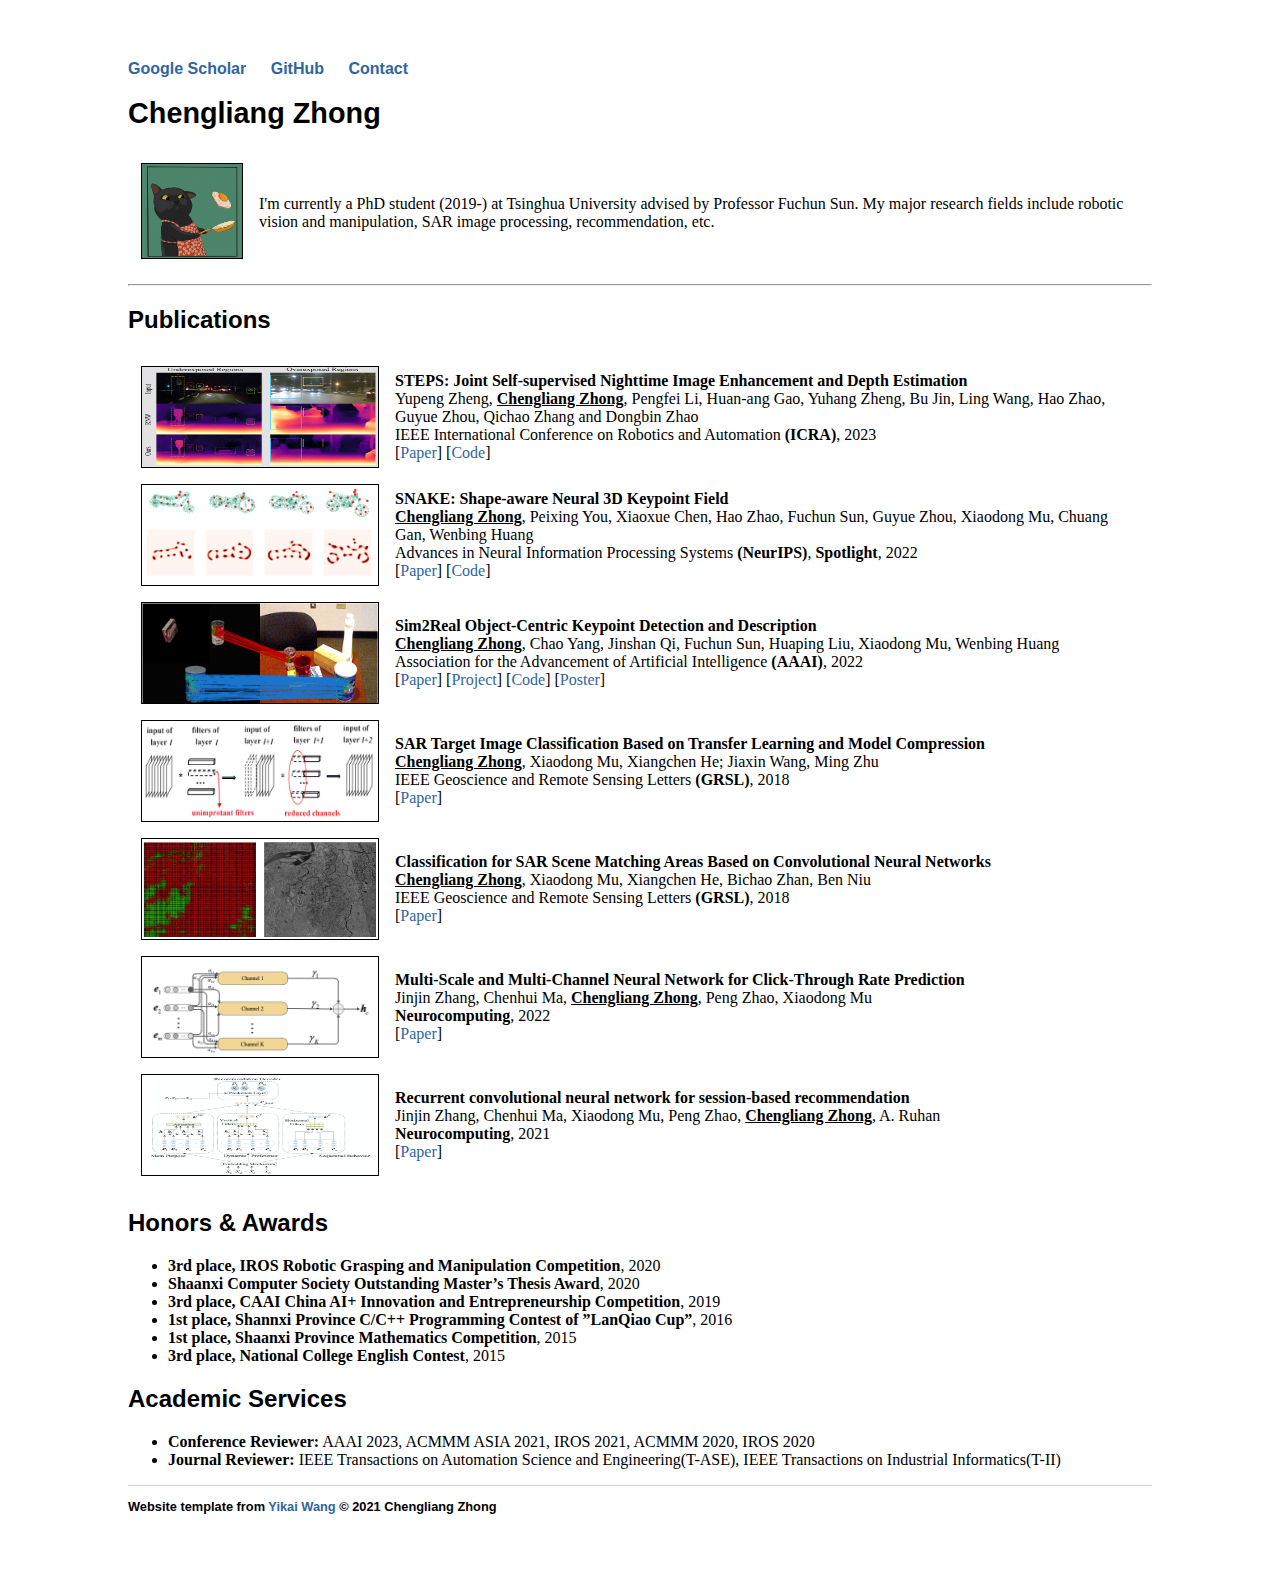
<file: index.html>
<!DOCTYPE html>
<html>

<head>
	<title>Chengliang Zhong</title>
	<!-- link to main stylesheet -->
	<link rel="stylesheet" type="text/css" href="css/main.css">
</head>

<body>
	<nav>
		<ul>
			<li><a href="https://scholar.google.com/citations?user=q-YZG78AAAAJ&hl=en&authuser=1">Google Scholar</a>
			</li>
			<li><a href="https://github.com/zhongcl-thu/">GitHub</a></li>
			<li><a href="mailto:zhongcl19@mails.tsinghua.edu.cn">Contact</a></li>
		</ul>
	</nav>
	<div class="container">

		<h1>
			Chengliang Zhong
		</h1>
		<!-- <a href="mailto:wangyk17@mails.tsinghua.edu.cn">wangyk17@mails.tsinghua.edu.cn</a> -->
		<table border="0" cellpadding="3" cellspacing="10">
			<tr>
				<td style="vertical-align:top">
					<img padding="0px 20px 15px 0px" src="images/profile.jpg" width="100" height="inherit" border="1px"
						alt="">
				</td>
				<td>
					I'm currently a PhD student (2019-) at Tsinghua University advised by Professor Fuchun Sun.
					My major research fields include robotic vision and manipulation,
					SAR image processing, recommendation, etc.
				</td>
			</tr>
		</table>

		<hr>

		<h2>Publications</h2>

		<table border="0" cellpadding="3" cellspacing="10">
			<tr>
				<td><img style="vertical-align:middle" src="projects/STEPS/teaser.png" width="236" height="100"
						border="1px" alt="" /></a></td>
				<td>
					<b>STEPS: Joint Self-supervised Nighttime Image Enhancement and Depth Estimation
					</b> <br>
					Yupeng Zheng, <b><u>Chengliang Zhong</u></b>, Pengfei Li, Huan-ang Gao, Yuhang Zheng, Bu Jin, Ling Wang, Hao Zhao, Guyue Zhou, Qichao Zhang and Dongbin Zhao<br>
					IEEE International Conference on Robotics and Automation <b>(ICRA)</b>, 2023 <br>
					[<a href="https://arxiv.org/abs/2302.01334">Paper</a>]
					[<a href="https://github.com/ucaszyp/STEPS">Code</a>]
					<br>
				</td>
			</tr>

			<tr>
				<td><img style="vertical-align:middle" src="projects/SNAKE/sem.png" width="236" height="100"
						border="1px" alt="" /></a></td>
				<td>
					<b>SNAKE: Shape-aware Neural 3D Keypoint Field
					</b> <br>
					<b><u>Chengliang Zhong</u></b>, Peixing You, Xiaoxue Chen, Hao Zhao, Fuchun Sun, Guyue Zhou,
					Xiaodong Mu, Chuang Gan, Wenbing Huang<br>
					Advances in Neural Information Processing Systems <b>(NeurIPS)</b>, <b>Spotlight</b>, 2022 <br>
					[<a href="https://arxiv.org/abs/2206.01724">Paper</a>]
					[<a href="https://github.com/zhongcl-thu/SNAKE">Code</a>]
					<br>
				</td>
			</tr>

			<tr>
				<td><img style="vertical-align:middle" src="projects/AAAI22/image.png" width="236" height="100"
						border="1px" alt="" /></a></td>
				<td>
					<b>Sim2Real Object-Centric Keypoint Detection and Description
					</b> <br>
					<b><u>Chengliang Zhong</u></b>, Chao Yang, Jinshan Qi, Fuchun Sun, Huaping Liu, Xiaodong Mu, Wenbing
					Huang<br>
					Association for the Advancement of Artificial Intelligence <b>(AAAI)</b>, 2022 <br>
					[<a href="https://arxiv.org/abs/2202.00448">Paper</a>]
					[<a href="https://zhongcl-thu.github.io/rock/">Project</a>]
					[<a href="https://github.com/zhongcl-thu/ROCK">Code</a>]
					[<a href="https://zhongcl-thu.github.io/projects/AAAI22/aaai_poster.pdf">Poster</a>]
					<br>
				</td>
			</tr>


			<tr>
				<td><img style="vertical-align:middle" src="projects/GRSL_tf/image.png" width="236" height="100"
						border="1px" alt="" /></a></td>
				<td>
					<b>SAR Target Image Classification Based on Transfer Learning and Model Compression</b> <br>
					<b><u>Chengliang Zhong</u></b>, Xiaodong Mu, Xiangchen He; Jiaxin Wang, Ming Zhu<br>
					IEEE Geoscience and Remote Sensing Letters <b>(GRSL)</b>, 2018 <br>
					[<a href="https://ieeexplore.ieee.org/document/8520889">Paper</a>] <br>
				</td>
			</tr>

			<tr>
				<td><img style="vertical-align:middle" src="projects/GRSL_match/image.png" width="236" height="100"
						border="1px" alt="" /></a></td>
				<td>
					<b>Classification for SAR Scene Matching Areas Based on Convolutional Neural Networks</b> <br>
					<b><u>Chengliang Zhong</u></b>, Xiaodong Mu, Xiangchen He, Bichao Zhan, Ben Niu<br>
					IEEE Geoscience and Remote Sensing Letters <b>(GRSL)</b>, 2018 <br>
					[<a href="https://ieeexplore.ieee.org/document/8387424">Paper</a>] <br>
				</td>
			</tr>

			<tr>
				<td><img style="vertical-align:middle" src="projects/neuro_multi/image.png" width="236" height="100"
						border="1px" alt="" /></a></td>
				<td>
					<b>Multi-Scale and Multi-Channel Neural Network for Click-Through Rate Prediction</b> <br>
					Jinjin Zhang, Chenhui Ma, <b><u>Chengliang Zhong</u></b>, Peng Zhao, Xiaodong Mu <br>
					<b>Neurocomputing</b>, 2022 <br>
					[<a href="https://www.sciencedirect.com/science/article/pii/S0925231222000534">Paper</a>] <br>
				</td>
			</tr>

			<tr>
				<td><img style="vertical-align:middle" src="projects/neuro_session/image.png" width="236" height="100"
						border="1px" alt="" /></a></td>
				<td>
					<b>Recurrent convolutional neural network for session-based recommendation</b> <br>
					Jinjin Zhang, Chenhui Ma, Xiaodong Mu, Peng Zhao, <b><u>Chengliang Zhong</u></b>, A. Ruhan <br>
					<b>Neurocomputing</b>, 2021 <br>
					[<a href="https://www.sciencedirect.com/science/article/pii/S092523122100062X">Paper</a>] <br>
				</td>
			</tr>

		</table>


		<h2>Honors & Awards</h2>

		<ul>
			<li><b>3rd place, IROS Robotic Grasping and Manipulation Competition</b>, 2020</li>
			<li><b>Shaanxi Computer Society Outstanding Master’s Thesis Award</b>, 2020</li>
			<li><b>3rd place, CAAI China AI+ Innovation and Entrepreneurship Competition</b>, 2019</li>
			<li><b>1st place, Shannxi Province C/C++ Programming Contest of ”LanQiao Cup”</b>, 2016</li>
			<li><b>1st place, Shaanxi Province Mathematics Competition</b>, 2015</li>
			<li><b>3rd place, National College English Contest</b>, 2015</li>
		</ul>


		<h2>Academic Services</h2>

		<ul>
			<!-- <li><b>Conference PC:</b> AAAI 2023, Workshop on ACM International Conference on Multimedia (ACM MM), 2020</li> -->
			<li><b>Conference Reviewer:</b> AAAI 2023, ACMMM ASIA 2021, IROS 2021, ACMMM 2020, IROS 2020</li>
			<li><b>Journal Reviewer:</b> IEEE Transactions on Automation Science and Engineering(T-ASE), IEEE
				Transactions on Industrial
				Informatics(T-II)</li>
		</ul>


		</table>


	</div><!-- /.container -->
</body>

<script>
	(function (i, s, o, g, r, a, m) {
		i['GoogleAnalyticsObject'] = r; i[r] = i[r] || function () {
			(i[r].q = i[r].q || []).push(arguments)
		}, i[r].l = 1 * new Date(); a = s.createElement(o),
			m = s.getElementsByTagName(o)[0]; a.async = 1; a.src = g; m.parentNode.insertBefore(a, m)
	})(window, document, 'script', 'https://www.google-analytics.com/analytics.js', 'ga');

	ga('create', 'UA-89363010-1', 'auto');
	ga('send', 'pageview');
</script>

<footer>
	<ul>
		Website template from <a href="https://yikaiw.github.io/">Yikai Wang</a>
		<li>&copy 2021 Chengliang Zhong </li>
	</ul>
</footer>

</html>
</file>
<file: css/main.css>
body {
    margin: 60px auto;
    width: 80%;
}
nav ul, footer ul {
    font-family:'Helvetica', 'Arial', 'Sans-Serif';
    padding: 0px;
    list-style: none;
    font-weight: bold;
}
nav ul li, footer ul li {
    display: inline;
    margin-right: 20px;
}
t {
    text-decoration: none;
    /* color: #6d7185; */
    color: #3065A3;
}
a {
    text-decoration: none;
    /* color: #6d7185; */
    color: #3065A3;
    /* color: #2B64CF; */
}
a:hover {
    text-decoration: underline;
}
h1 {
    font-size: 1.8em;
    font-family:'Helvetica', 'Arial', 'Sans-Serif';
}
h2 {
    font-size: 1.5em;
    font-family:'Helvetica', 'Arial', 'Sans-Serif';
}
p {
    font-size: 1.2em;
    line-height: 1.1em;
    color: #333;
}
footer {
    border-top: 1px solid #d5d5d5;
    font-size: .8em;
}
pre {
	background-color: #EBECE4;
	border-radius: 3px;
	white-space: nowrap;
	border: 1px solid gray;
}

ul.posts { 
    margin: 20px auto 40px; 
    font-size: 1.5em;
}

ul.posts li {
    list-style: none;
}

div.art_thumbnail_box {
	float: left;
	width: 100px;
	height: 200px;
	margin: 10px;
	border: 1px solid #000000;  
}

div.video-responsive{
    overflow:hidden;
    padding-bottom:56.25%;
    position:relative;
    height:0;
    width:100%;
    height:100%;
	max-width: 560px;
	max-height: 315px;
}

div.video-responsive iframe{
    left:0;
    top:0;
    width:100%;
    height:100%;
	max-width: 560px;
	max-height: 315px;
    position:absolute;
}
</file>
